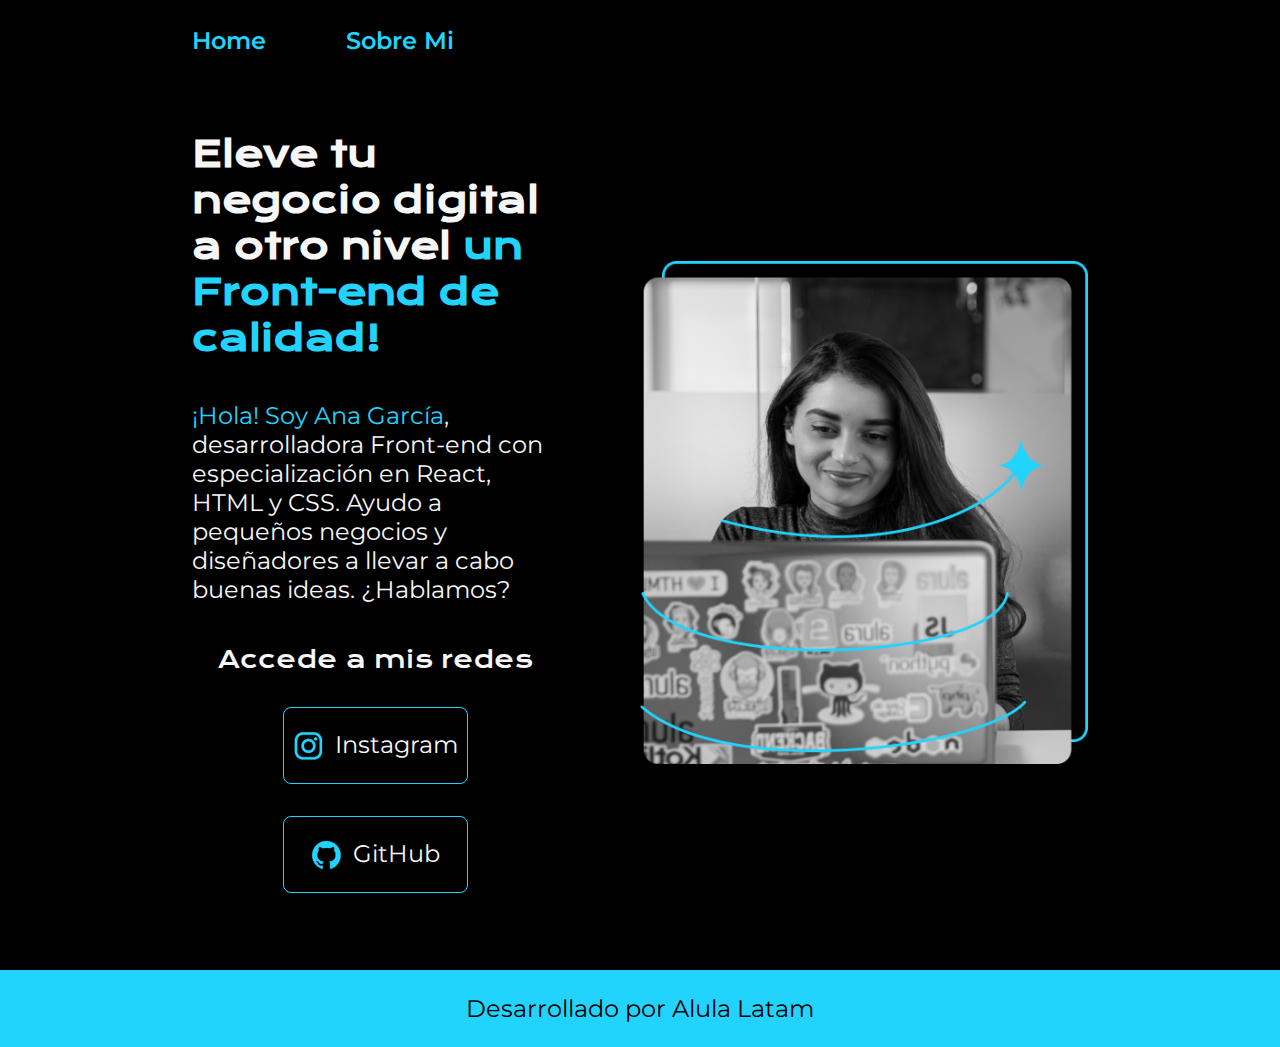
<file: index.html>
<!DOCTYPE html>
<html lang="es">  <!---- cambio de idioma-->
<head>
    <meta charset="UTF-8"> <!--caracteres usados a nivel mundial-->
    <meta name="viewport" content="width=device-width, initial-scale=1.0"> <!--adapta a dispositivos mobiles-zoom-->
    <title>Portafolio</title>                <!--Titulo de la ceja de la pagina-->
    <link rel="stylesheet" href="./styles/style.css"> <!--llamado del css-->
</head>
<body>

    <header class="header">
      <nav class="header__menu">  
    <a class="header__menu__link" href="index.html"> Home</a>     <!--crea el boton y accede a la pagina index.html-->
    <a class="header__menu__link" href="about.html">Sobre Mi</a>  <!--crea el boton y accede a la pagina about.html.html-->
    
    </nav>

    </header>  <!--Para colocar menu-->

    <main class="presentacion">
        <section class="presentacion__contenido">                                  <!--para hacer una seleccion-->
    <h1 class="presentacion__contenido__titulo">Eleve tu negocio digital a otro nivel <strong class="titulo-destaque">un Front-end de calidad!</strong> </h1> <!--<espan> y <strong> para dar propiedades a un texto-->
    
        <!--<h1>Eleve tu negocio digital a otro nivel <span>un Front-end de calidad!</span> </h1>-->
        
    <p class="presentacion__contenido__texto"><stronge>¡Hola! Soy Ana García</stronge>, desarrolladora Front-end     <!--<P>Para escribir un parrafo-->
        con especialización en React, HTML y CSS. Ayudo a
        pequeños negocios y diseñadores a llevar a cabo 
        buenas ideas. ¿Hablamos?
    </p>
     <div class="presentacion__enlaces">

        <H2 class="presentacion__enlaces__subtitulo">Accede a mis redes</H2>
     
    <a class="presentacion__enlaces__link" href="https://www.instagram.com/"><img src="./assets/instagram.png">Instagram</a>    <!--a href, para colocar una direcccion web a una etiqueta-->
    <a class="presentacion__enlaces__link" href="https://github.com/"><img src="./assets/github.png">GitHub</a>

    </div>

        </section>

    <img class="presentacion__imagen" src="./assets/Imagem.png" alt="Imagen de Ana Garcia trabajando"> <!--img src para agregar una imagen, y alt para colocar descripcion de la imagen (problemas de vision) -->
         
         
    </main>

    <footer>
      
       <p class="footer"> Desarrollado por Alula Latam </p>             <!--pie de pagina-->

    </footer>

</body>
</html>
</file>
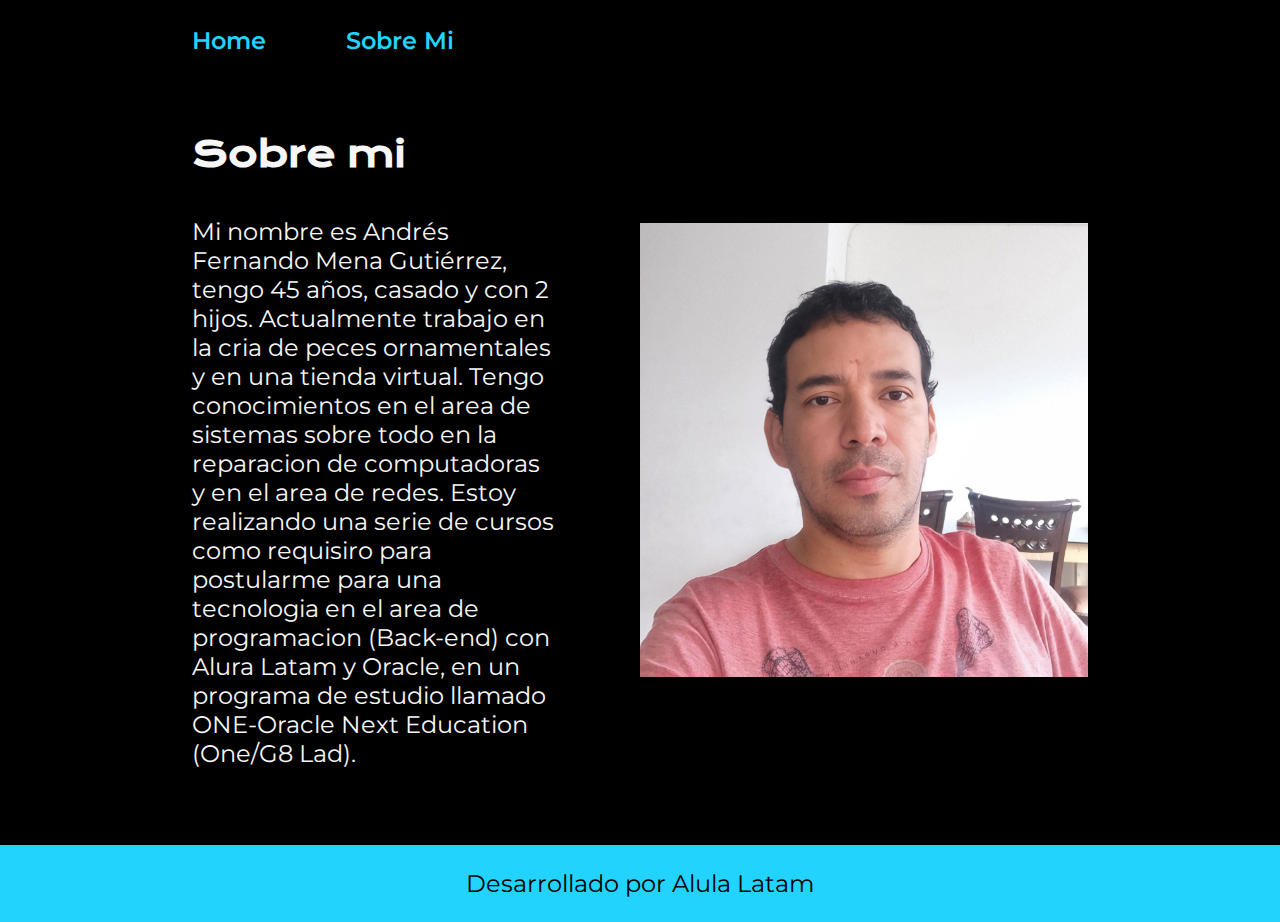
<file: about.html>
<!DOCTYPE html>
<html lang="es">
<head>
    <meta charset="UTF-8">
    <meta name="viewport" content="width=device-width, initial-scale=1.0">
    <title>Sobre mi</title>
    <link rel="stylesheet" href="./styles/style.css"> <!--llamado del css-->
</head>
</head>
<body>
    <header class="header">
        <nav class="header__menu">  
      <a class="header__menu__link" href="index.html"> Home</a>     <!--crea el boton y accede a la pagina index.html-->
      <a class="header__menu__link" href="about.html">Sobre Mi</a>  <!--crea el boton y accede a la pagina about.html.html-->
      
      </nav>
  
      </header>  <!--Para colocar menu-->

      <main class="presentacion">
         <section class="presentacion__contenido">
        <h1 class="presentacion__contenido__titulo">Sobre mi</h1>

        <p class="presentacion__contenido__texto">Mi nombre es Andrés Fernando Mena Gutiérrez, tengo 45 años, casado y con 2 hijos.
           Actualmente trabajo en la cria de peces ornamentales y en una tienda virtual. Tengo
           conocimientos en el area de sistemas sobre todo en la reparacion de computadoras y en el area de redes.
           Estoy realizando una serie de cursos como requisiro para postularme para una
           tecnologia en el area de programacion (Back-end) con Alura Latam y Oracle, en un programa
           de estudio llamado ONE-Oracle Next Education (One/G8 Lad). 
        </p>
        </section>

        <img class="presentacion__imagen" src="./assets/andres.png" alt="Imagen de Ana Garcia trabajando">
      </main>

      


       <footer>
      
        <p class="footer"> Desarrollado por Alula Latam </p>             <!--pie de pagina-->
 
     </footer>
</body>
</html>
</file>
<file: styles/style.css>
@import url('https://fonts.googleapis.com/css2?family=Krona+One&family=Montserrat:ital,wght@0,100..900;1,100..900&display=swap');

:root{

--color-primario: #000000;                    /*declaracion de varaibles */
--color-secundario: #f6f6f6;
--color-terciario: #22D4FD;
--color-hover:#272727;

--fuente-motserra: "Montserrat", serif;
--fuente-krona: "Krona One", serif;

}

*{                                         /* para hacer un cambio universal- box model */

   padding:0;
   margin: 0;



}



body {

    background-color: var(--color-primario) ;
    color : var(--color-secundario);
   /* height: 100vh;   /* para que ocupe toda la pantalla del navegador V=viewport ---se omite por que ahora esta el footer y el header*/
    box-sizing: border-box; /* para que un elemento hijo no se salga del elemento padre  */
   
}
 h1{
     font-weight: bold;
 }

 


.titulo-destaque{            /* strong class para cambiar color a un texto o parte de este  en html */ 

    color: var(--color-terciario);   
}



 stronge{                     /* stronge para cambiar color de parte del titulo */

    color: var(--color-terciario);
 } 


 .presentacion{



    display: flex;
    align-items: center;                   /* alinea elementos al centro*/
  /* margin: 10% 15%;                      /* se reemplaza margin por padding */
   padding: 6% 15%;                           /*crea una distancia entre los elementos y la orilla de la pagina */
    justify-content: space-between;        /*crea una distancia entre los elementos dentro de presentacion */ 
    gap: 82px;                            /*para separar mas el texto de la imagen*/


 }

.presentacion__contenido {

   width: 50%;                /* ajusta el ancho de los elementos- se uso % para que se adapte al cambio de dispositivo*/
   display: flex;               /* para separar los elementos */                
   flex-direction: column;      /* para que quede en colunmas y no en fila*/
   gap: 2.5rem;                  /* genera los espacios entre los elemento, titulo - parrafo - botones */

}

.presentacion__contenido__titulo {
    font-family:var(--fuente-krona);
    font-size: 2.25rem;                       /* cambia el tamaño de la fuente */
}


.presentacion__contenido__texto{
    font-family: var(--fuente-motserra);
    font-size: 1.5rem;
}

.presentacion__enlaces{

    display: flex;
    justify-content: space-between;
    flex-direction: column;            /*se cambio a columna la posicion de los botones*/
    align-items: center;               /*central al centro ya que se cambio a columna*/
    gap: 2rem;
    
}

.presentacion__enlaces__link{
    
    width: 50%;                          /*23.62rem; - se cambio al % para que se adapte al cambio de pantalla en los dispositivos   /* anchura del boton */  
    /* background-color: #22D4FD;       /*Cambiar el fondo del boton - pero se quito por que los botones ahora no van a tener este color*/  
    text-align: center;                /* Alinear el texto en el boton */
    padding: 1.34rem 0rem;     /* colocar el valor del padding de los botones alto y ancho */
    border-radius: 0.5rem;     /* redondear boton*/
    font-family: var(--fuente-motserra), serif;   /* cambiar la fuente del texto */
    font-size: 1.5rem;      /* tamaño de la fuente */
    font-weight: 37.5rem;     /* monserrat peso 600 */
    text-decoration: none;   /* no decoraciones en el texto ________ */
    color: var(--color-secundario);
    border: 0.12rem solid var(--color-terciario);
    display: flex;                    /*para alinear el icono con el texto, este queda alineado pero a la izquierda */
    justify-content: center;              /* ahora centrara el texto en el boton */
    gap: 0.62rem;                           /* para separar un poco el texto del boton */
   /* padding-left: 250px             /* una prueba usando el padding centro el texto y el icono*/
}

.presentacion__enlaces__subtitulo{  /* cambiar fuente, tamaño y otros de accede a mis redes*/
    font-family: var(--fuente-krona);
    font-size: 1.5rem;
    font-weight: 400;
    


}


.presentacion__enlaces__link:hover{

    background-color: var(--color-hover);
    /*border: 2px solid #f00909;
    font-size: 18px;
    padding: 3%*/
}

.presentacion__imagen {

    width: 50%;
   transition: opacity 0.5s;     /* crea una transiccion mas suave cuando se cambia la opacidad con el :hover-- opacity: 0.5; */
}




.footer{

    background-color: var(--color-terciario);
    padding: 1.5rem;
    color: var(--color-primario);
    text-align: center;
    font-family:var(--fuente-motserra) ;
    font-size: 1.5rem;
    font-weight: 400;
}



.header{

padding:  2% 0% 0% 15%; /* Para darle padding a los botones*/

}
.header__menu__link{      /*cambiar propiedades de los botones de los encabezados*/
    font-family: var(--fuente-motserra);
    font-size: 1.5rem;
    font-weight: 600;
    color: var(--color-terciario);
    text-decoration: none;
    
   /* margin: 0 10px;              /*tambien se puede generar espacio entre los botones si no se usa el Gap */
   /* padding: 10px 15px; */
   /* text-decoration: none;*/
    

}

.header__menu__link:hover {
    /*color: var(--color-terciario);*/
    background-color: var(--color-hover); /* Usa varaible hover para cambia el color del boton cuando el puntero del mouese se posicione encima */
    
}

.header__menu{


    display: flex;
    gap: 5rem;                      /* para separar los botones   */

    /*justify-content: center;
    align-items: center;*/
}



.presentacion__imagen:hover{

  opacity: 0.5;                     /* cambia la opacidad de la foto cuando se pasa el cursor por ensima-funciona junto con transition: opacity 0.5s;
  */

}


@media(max-width: 1200px){                        /* para que cambie de presentacion cuando se llegue a esa resolucion*/
.header{

    padding: 10%;
}


.header__menu{

    justify-content: center;
}

.presentacion {

    flex-direction: column-reverse;                  /* para hacer que la foto quede alcontario, en este caso arriba*/
    padding: 5%;                                   /*se dismiye el padding para que se adapte a la resolucion de la pantalla pequeña*/
}


.presentacion__contenido{

    width: auto;                               /* se coloca en auto, para que se adapte a la resolucion de la pantalla pequeña*/
}



}


 /*span{                           /*  span para cambiar color a un texto o parte  de este y otras propiedades.   
     
     color: #22D4FD;
     border: 1px solid #22D4FD;
     padding: 10px;--> 
} */
</file>
